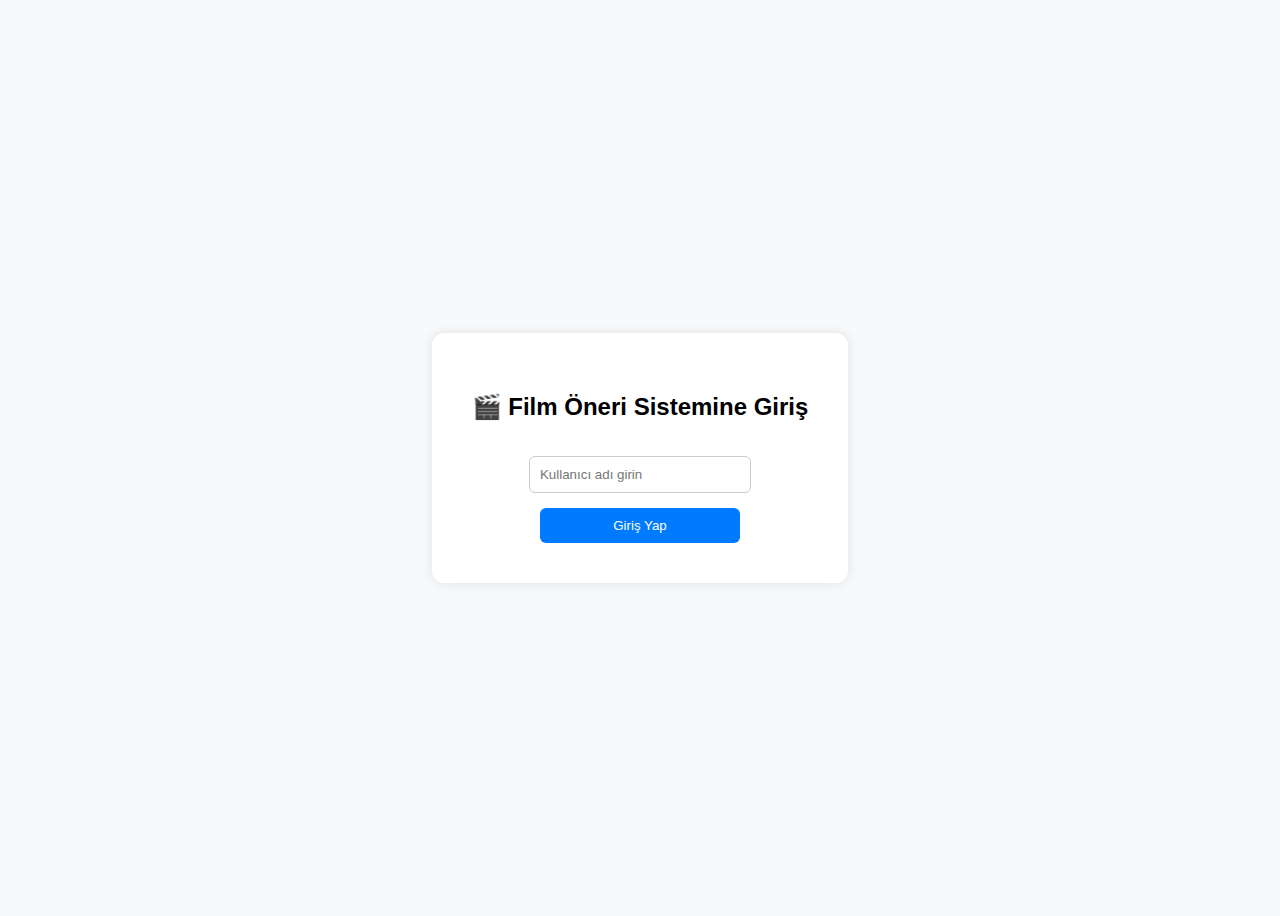
<file: FilmRecommendationSystem/FilmRecommendationSystem/templates/login.html>
<!DOCTYPE html>
<html lang="tr">
<head>
    <meta charset="UTF-8">
    <title>Giriş Yap</title>
    <style>
        body {
            font-family: Arial;
            background-color: #f8f9fa;
            display: flex;
            justify-content: center;
            align-items: center;
            height: 100vh;
        }
        .login-box {
            background-color: white;
            padding: 40px;
            border-radius: 12px;
            box-shadow: 0 0 12px rgba(0,0,0,0.1);
            text-align: center;
        }
        input[type="text"], input[type="submit"] {
            padding: 10px;
            width: 200px;
            margin-top: 15px;
            border-radius: 6px;
            border: 1px solid #ccc;
        }
        input[type="submit"] {
            background-color: #007bff;
            color: white;
            border: none;
            cursor: pointer;
        }
        input[type="submit"]:hover {
            background-color: #0056b3;
        }
    </style>
</head>
<body>
    <div class="login-box">
        <h2>🎬 Film Öneri Sistemine Giriş</h2>
        <form method="POST">
            <input type="text" name="username" placeholder="Kullanıcı adı girin" required>
            <br>
            <input type="submit" value="Giriş Yap">
        </form>
    </div>
</body>
</html>
</file>
